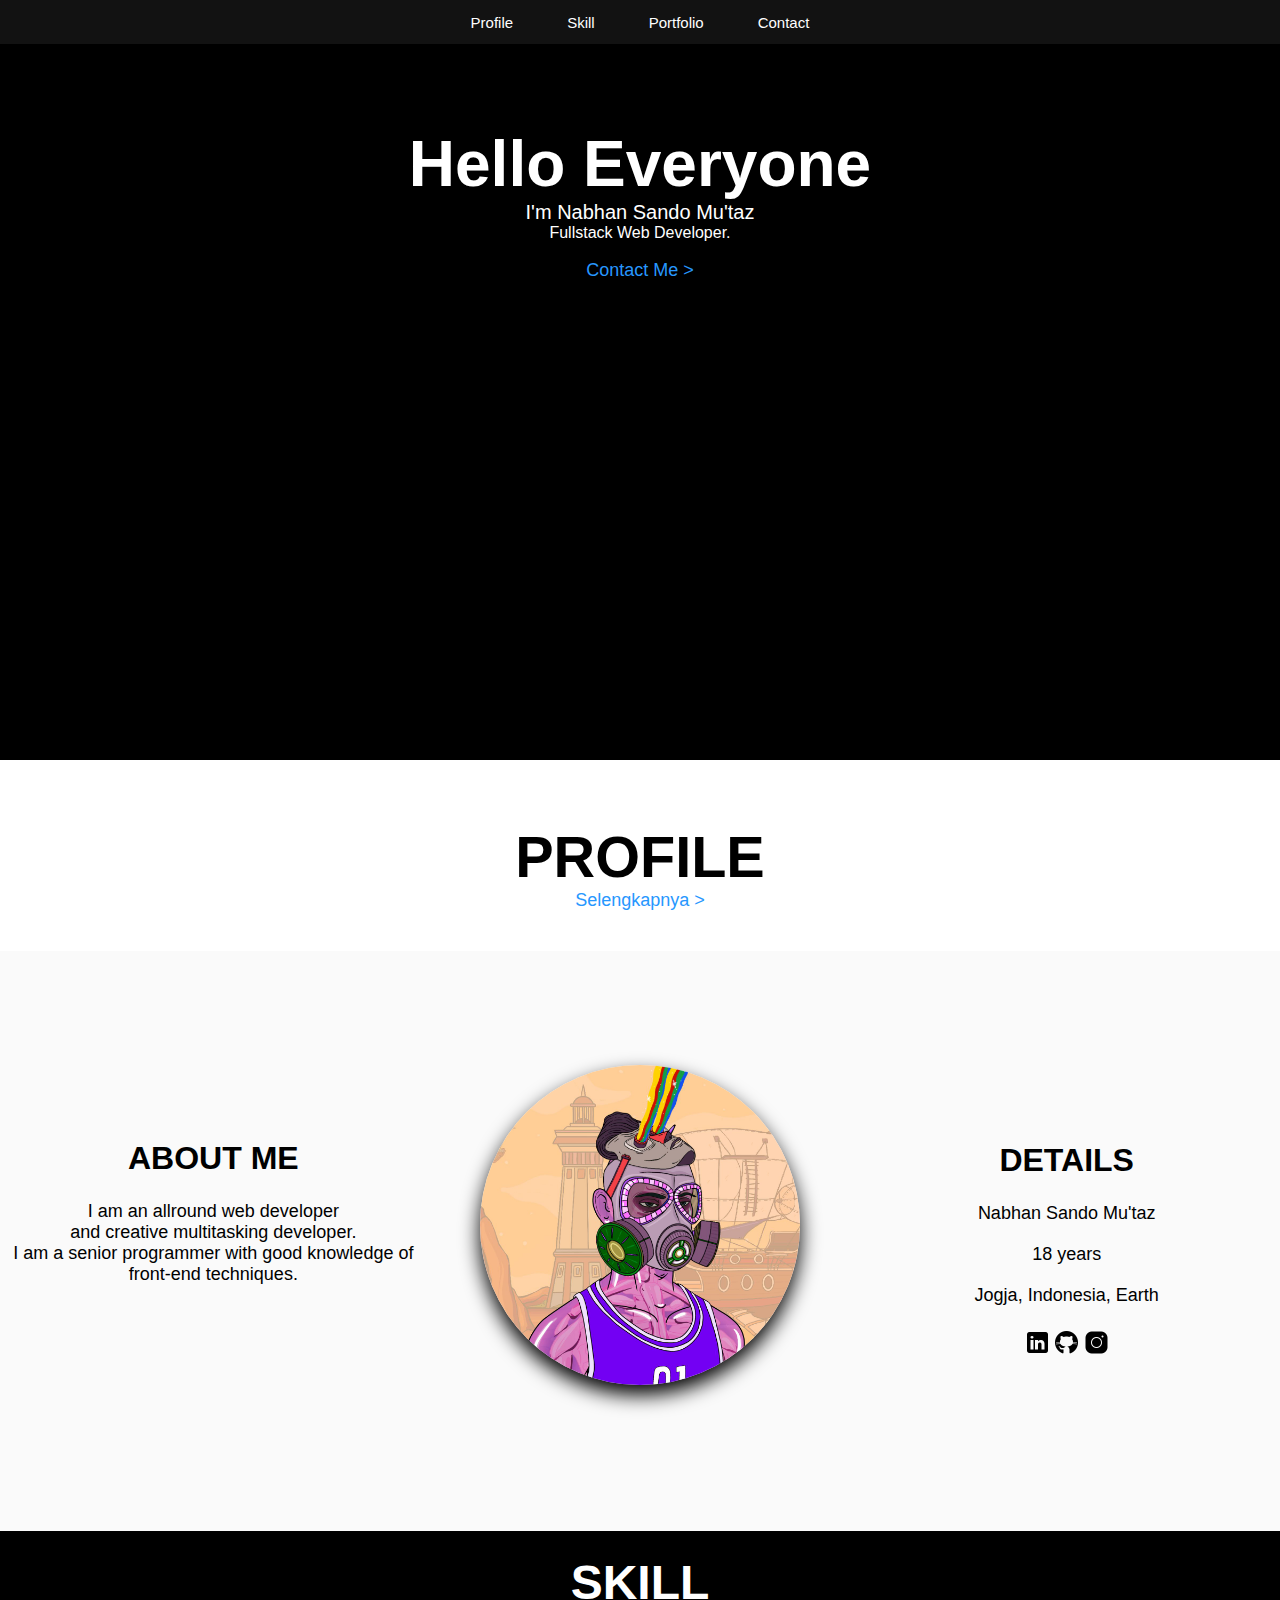
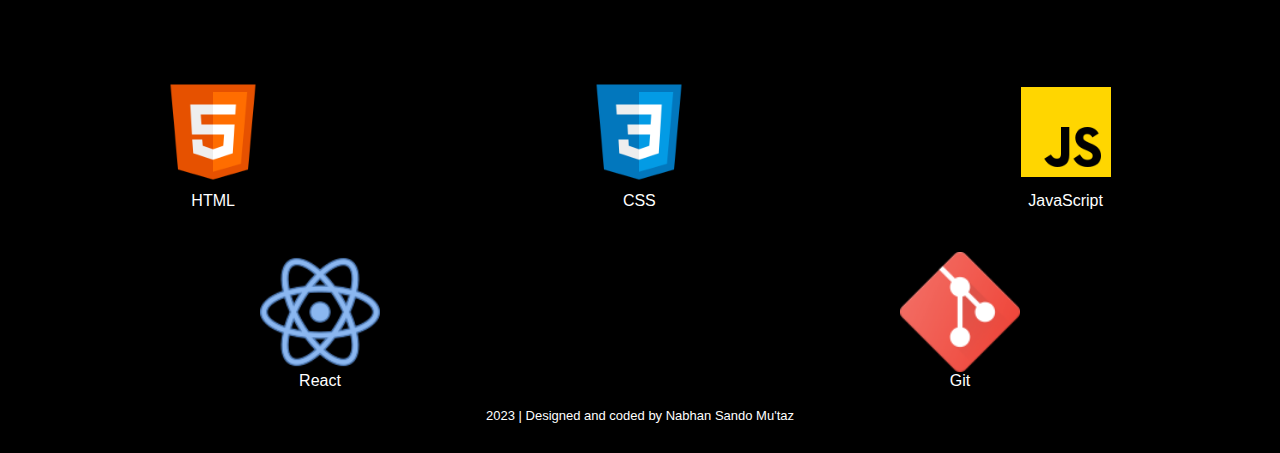
<file: index.html>
<html lang="en">
  <head>
    <meta charset="UTF-8" />
    <meta name="viewport" content="width=device-width, initial-scale=1.0" />
    <link rel="stylesheet" href="./portfolio.css" type="text/css" />
    <link rel="icon" href="./images/favicon.ico" type="images/x-icon" />
    <title>Nabhan Sando Mu'taz</title>
  </head>
  <body>
    <header class="nav center">
      <ol class="center">
        <a href="#about"><li>Profile</li></a>
        <a href="#skill"><li>Skill</li></a>
        <a href="#"><li>Portfolio</li></a>
        <a href="#contact"><li>Contact</li></a>
      </ol>
    </header>
    <section class="main">
      <div class="hero_text">
        <h1 class="hello">Hello</h1>
        <h1 class="hello1">Hello Everyone</h1>
        <p class="hero_desc">I'm Nabhan Sando Mu'taz</p>
        <p>Fullstack Web Developer.</p>
        <br />
        <a href="#contact">Contact Me ></a>
      </div>
    </section>
    <section id="about" class="container-profile">
      <div class="profile-header">
        <div class="profile-text">
          <h1>PROFILE</h1>
          <a class="hero_link" href="#skil">Selengkapnya ></a>
        </div>
      </div>
      <div class="profile-body">
        <div class="about-me">
          <h1 class="head1">ABOUT ME</h1>
          <div class="about-text">
            <p>
              I am an allround web developer <br />
              and creative multitasking developer. <br />
              I am a senior programmer with good knowledge of front-end
              techniques.
            </p>
          </div>
        </div>
        <div class="picture">
          <img class="img-picture" src="./images/avatar.jpeg" alt="" />
        </div>
        <div class="details" id="skill">
          <h1 class="head1">DETAILS</h1>
          <div class="details-text">
            <ul class="firstUl">
              <li>Nabhan Sando Mu'taz</li>
              <li>18 years</li>
              <li>Jogja, Indonesia, Earth</li>
            </ul>
            <div class="icon-link">
              <a href=""
                ><img
                  class="icon"
                  src="./images/icons8-linkedin-logo-100.png"
                  alt=""
              /></a>
              <a href="https://github.com/Sando-Mutaz" target="_blank"
                ><img class="icon" src="./images/icons8-github-100.png" alt=""
              /></a>
              <a href="https://www.instagram.com/muttazlhar/" target="_blank"
                ><img
                  class="icon"
                  src="./images/icons8-instagram-logo-100.png"
                  alt=""
              /></a>
            </div>
          </div>
        </div>
      </div>
    </section>
    <section class="container-skill">
      <div class="skill-header">
        <div>
          <h1 class="skill">SKILL</h1>
        </div>
      </div>
      <div class="skill-body">
        <figure>
          <div class="imgSkills">
            <img src="./images/icons8-html-logo-144.png" alt="" />
            <figcaption>HTML</figcaption>
          </div>
        </figure>
        <figure>
          <div class="imgSkills">
            <img src="./images/icons8-css-logo-144.png" alt="" />
            <figcaption>CSS</figcaption>
          </div>
        </figure>
        <figure>
          <div class="imgSkills">
            <img src="./images/icons8-javascript-144.png" alt="" />
            <figcaption>JavaScript</figcaption>
          </div>
        </figure>
      </div>
      <div class="skill2">
        <figure>
          <div class="imgSkills">
            <img src="./images/icons8-react-100.png" alt="" />
            <figcaption>React</figcaption>
          </div>
        </figure>
        <figure>
          <div class="imgskills">
            <img src="./images/icons8-git-logo-100.png" alt="" />
            <figcaption>Git</figcaption>
          </div>
        </figure>
      </div>
    </section>
    <footer>2023 | Designed and coded by Nabhan Sando Mu'taz</footer>
  </body>
</html>
</file>
<file: portfolio.css>
* {
  margin: 0;
  padding: 0;
  box-shadow: border-box;
  font-family: "SF Pro Text", "SF Pro Icons", "Helvetica Neue", Helvetica, Arial,
    sans-serif;
}

html {
  scroll-behavior: smooth;
}

body {
  background-color: #fff;
  max-width: 100vw;
  max-height: 100vh;
}

.nav {
  background-color: #121212;
  width: 100%;
  height: 44px;
  margin: 0 auto;
  justify-content: space-between;
}

.center {
  display: flex;
  justify-content: center;
  align-items: center;
}

.nav ol {
  list-style: none;
}

.nav ol a {
  color: #fff;
  font-size: 15px;
  text-decoration: none;
  margin: 0.3em;
  padding: 0.5em 1.5em;
  border-radius: 10px;
}

a {
  color: #2797fe;
  font-size: 18px;
  text-decoration: none;
}

.nav ol a:hover {
  background-color: #fff;
  color: black;
}

.main {
  height: 64.5vh;
  width: 100vw;
  background-color: black;
}

.hello {
  font-size: 4rem;
}

.hello1 {
  display: none;
}

.hero_text {
  align-items: center;
  text-align: center;
  position: absolute;
  top: 20%;
  left: 50%;
  width: 500px;
  transform: translate(-50%, -50%);
  color: #fff;
}

.hero_desc {
  font-size: 17px;
}

h1 {
  font-size: 3.6rem;
}

div {
  margin: 24px 0;
}

.container-profile {
  text-align: center;
  min-height: 70vw;
  width: 100%;
  background-color: #fafafa;
  color: black;
}

.profile-header {
  margin-bottom: 90px;
  background-color: white;
}

.profile-text {
  padding: 40px 0;
  display: flex;
  flex-direction: column;
  align-items: center;
}

.img-picture {
  width: 320px;
  height: 320px;
  border-radius: 50%;
  box-shadow: 0 10px 20px black;
}

.details-text .firstUl {
  list-style-type: none;
  display: grid;
  grid-template-rows: repeat(3, 1fr);
  gap: 20px;
}

.head1 {
  font-size: 1.5rem;
}

.profile-body {
  margin: 0;
  display: flex;
  flex-direction: column;
  justify-content: space-between;
  align-items: center;
}

.icon {
  height: 25px;
  width: 25px;
}

.container-skill {
  background-color: black;
}

img {
  height: 70px;
  width: 70px;
}

.skill {
  font-size: 3rem;
}

.title-skill {
  font-size: 30px;
}

.skill-header {
  display: flex;
  height: 13vh;
  flex-direction: column;
  justify-content: space-between;
  align-items: center;
  margin: 0;
  color: #fff;
}

.skill-body {
  margin: 2px;
  background-color: black;
  color: #fff;
  display: grid;
  margin: 0 0;
  height: 20vh;
  grid-template-columns: 33.3% 33.3% 33.3%;
  align-items: center;
  text-align: center;
}

.skill2 {
  margin: 2px;
  background-color: black;
  color: #fff;
  display: grid;
  margin: 0 0;
  height: 20vh;
  grid-template-columns: 50% 50%;
  align-items: center;
  text-align: center;
}

footer {
  height: 5vh;
  background-color: black;
  color: #fff;
  text-align: center;
  font-size: 13px;
}

@media screen and (min-width: 481px) {
  .hello {
    display: none;
  }
  .hello1 {
    display: block;
    font-size: 4rem;
  }
  .main {
    height: 79.5vh;
    width: 100vw;
    background-color: black;
  }
  .hero_desc {
    font-size: 20px;
  }
  .profile-body {
    display: grid;
    grid-template-columns: 1fr 1fr 1fr;
    justify-content: space-between;
    align-items: center;
  }
  .details {
    padding-top: 75px;
  }
  .head1 {
    font-size: 2rem;
  }
  .firstUl {
    font-size: 18px;
  }
  .about-text {
    font-size: 18px;
    text-align: center;
  }
  .profile-header {
    background-color: #fff;
  }
  .container-profile {
    min-height: 83vh;
    background-color: #fafafa;
  }
  img {
    height: 120px;
    width: 120px;
  }
}
</file>
